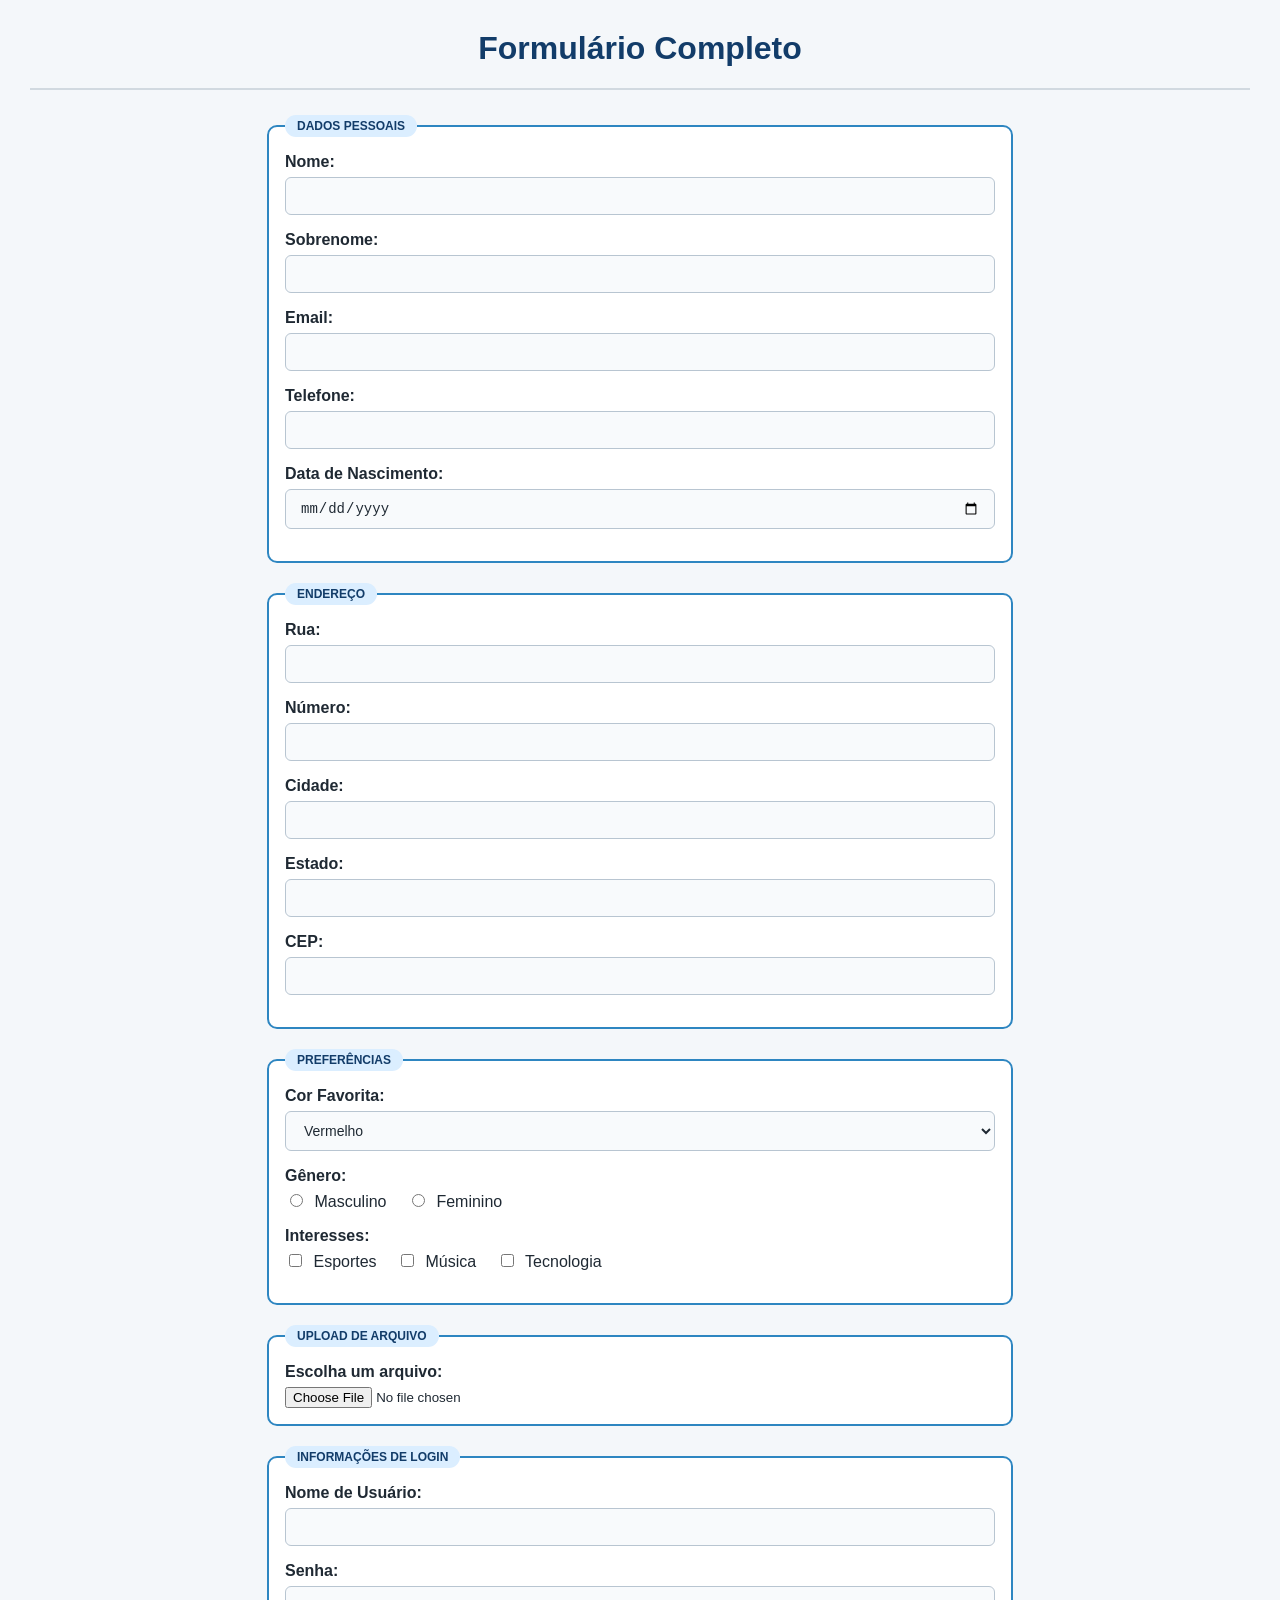
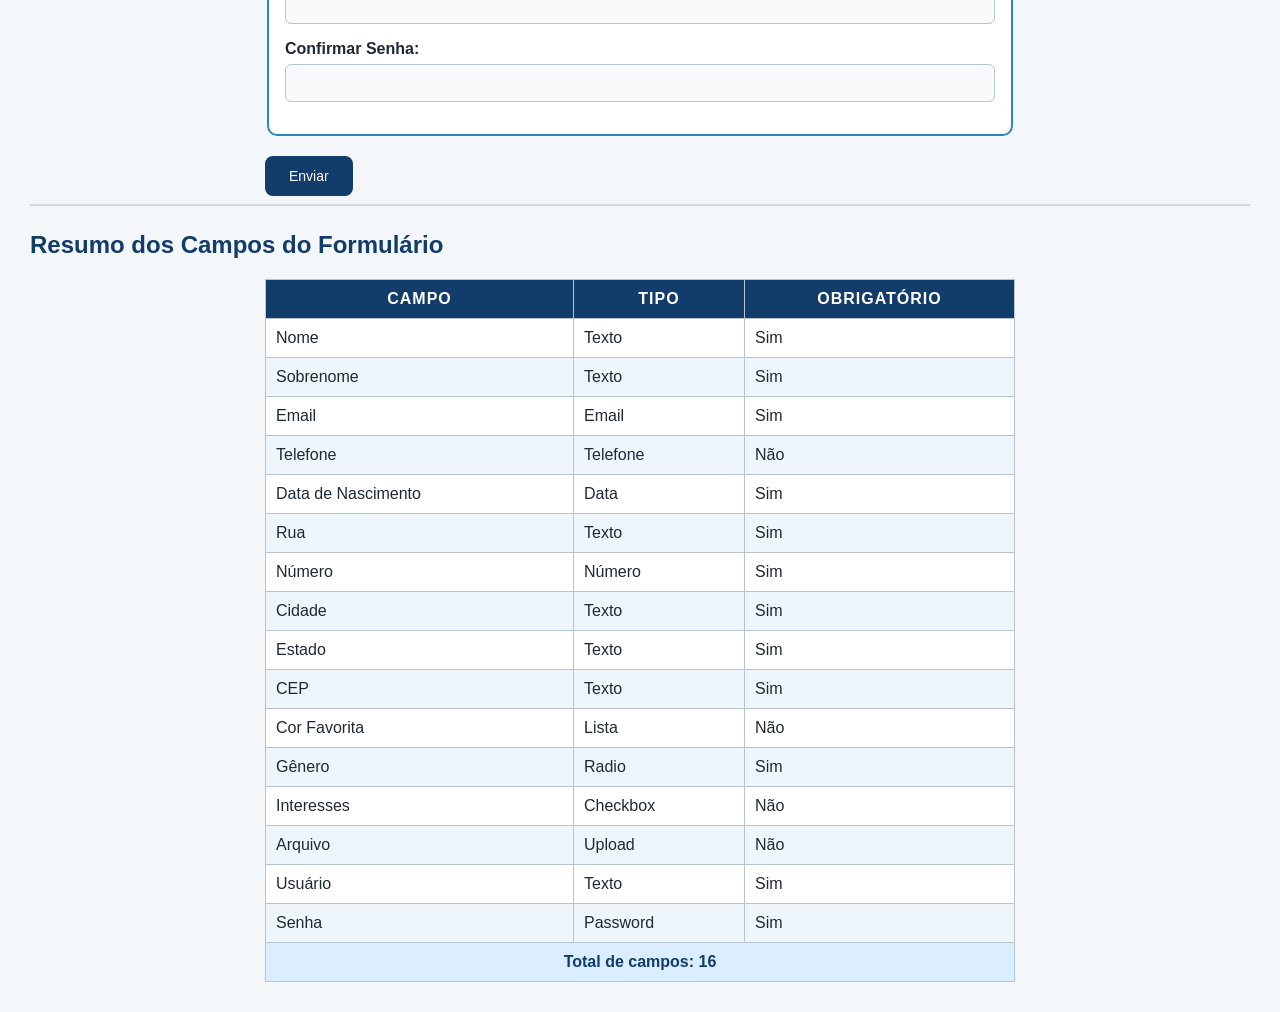
<file: index.html>
<!DOCTYPE html>
<html lang="pt-BR">

<head>
    <meta charset="UTF-8">
    <title>Formulário Completo</title>
    <link rel="stylesheet" href="style.css">
</head>

<body>

<h1>Formulário Completo</h1>

<hr>

<form>

    <fieldset>

        <legend>Dados Pessoais</legend>

        <label for="nome">Nome:</label>
        <input type="text" id="nome" name="nome">

        <label for="sobrenome">Sobrenome:</label>
        <input type="text" id="sobrenome" name="sobrenome">

        <label for="email">Email:</label>
        <input type="email" id="email" name="email">

        <label for="telefone">Telefone:</label>
        <input type="tel" id="telefone" name="telefone">

        <label for="nascimento">Data de Nascimento:</label>
        <input type="date" id="nascimento" name="nascimento">

    </fieldset>

    <fieldset>

        <legend>Endereço</legend>

        <label for="rua">Rua:</label>
        <input type="text" id="rua" name="rua">

        <label for="numero">Número:</label>
        <input type="number" id="numero" name="numero">

        <label for="cidade">Cidade:</label>
        <input type="text" id="cidade" name="cidade">

        <label for="estado">Estado:</label>
        <input type="text" id="estado" name="estado">

        <label for="cep">CEP:</label>
        <input type="text" id="cep" name="cep">

    </fieldset>

    <fieldset>

        <legend>Preferências</legend>

        <label for="cor">Cor Favorita:</label>
        <select id="cor" name="cor">
            <option>Vermelho</option>
            <option>Azul</option>
            <option>Verde</option>
            <option>Amarelo</option>
        </select>

        <span class="rotulo-grupo">Gênero:</span>

        <span class="opcao">
            <input type="radio" id="masculino" name="genero">
            <label for="masculino">Masculino</label>
        </span>

        <span class="opcao">
            <input type="radio" id="feminino" name="genero">
            <label for="feminino">Feminino</label>
        </span>

        <span class="rotulo-grupo">Interesses:</span>

        <span class="opcao">
            <input type="checkbox" id="esportes">
            <label for="esportes">Esportes</label>
        </span>

        <span class="opcao">
            <input type="checkbox" id="musica">
            <label for="musica">Música</label>
        </span>

        <span class="opcao">
            <input type="checkbox" id="tecnologia">
            <label for="tecnologia">Tecnologia</label>
        </span>

    </fieldset>

    <fieldset>

        <legend>Upload de Arquivo</legend>

        <label for="arquivo">Escolha um arquivo:</label>
        <input type="file" id="arquivo" name="arquivo">

    </fieldset>

    <fieldset>

        <legend>Informações de Login</legend>

        <label for="usuario">Nome de Usuário:</label>
        <input type="text" id="usuario" name="usuario">

        <label for="senha">Senha:</label>
        <input type="password" id="senha" name="senha">

        <label for="confirmar">Confirmar Senha:</label>
        <input type="password" id="confirmar" name="confirmar">

    </fieldset>

    <input type="submit" value="Enviar">

</form>

<hr>

<h2>Resumo dos Campos do Formulário</h2>

<table class="resumo">

    <thead>
    <tr>
        <th>Campo</th>
        <th>Tipo</th>
        <th>Obrigatório</th>
    </tr>
    </thead>

    <tbody>

    <tr>
        <td>Nome</td>
        <td>Texto</td>
        <td>Sim</td>
    </tr>

    <tr>
        <td>Sobrenome</td>
        <td>Texto</td>
        <td>Sim</td>
    </tr>

    <tr>
        <td>Email</td>
        <td>Email</td>
        <td>Sim</td>
    </tr>

    <tr>
        <td>Telefone</td>
        <td>Telefone</td>
        <td>Não</td>
    </tr>

    <tr>
        <td>Data de Nascimento</td>
        <td>Data</td>
        <td>Sim</td>
    </tr>

    <tr>
        <td>Rua</td>
        <td>Texto</td>
        <td>Sim</td>
    </tr>

    <tr>
        <td>Número</td>
        <td>Número</td>
        <td>Sim</td>
    </tr>

    <tr>
        <td>Cidade</td>
        <td>Texto</td>
        <td>Sim</td>
    </tr>

    <tr>
        <td>Estado</td>
        <td>Texto</td>
        <td>Sim</td>
    </tr>

    <tr>
        <td>CEP</td>
        <td>Texto</td>
        <td>Sim</td>
    </tr>

    <tr>
        <td>Cor Favorita</td>
        <td>Lista</td>
        <td>Não</td>
    </tr>

    <tr>
        <td>Gênero</td>
        <td>Radio</td>
        <td>Sim</td>
    </tr>

    <tr>
        <td>Interesses</td>
        <td>Checkbox</td>
        <td>Não</td>
    </tr>

    <tr>
        <td>Arquivo</td>
        <td>Upload</td>
        <td>Não</td>
    </tr>

    <tr>
        <td>Usuário</td>
        <td>Texto</td>
        <td>Sim</td>
    </tr>

    <tr>
        <td>Senha</td>
        <td>Password</td>
        <td>Sim</td>
    </tr>

    </tbody>

    <tfoot>
    <tr>
        <th colspan="3">Total de campos: 16</th>
    </tr>
    </tfoot>

</table>

</body>

</html>
</file>
<file: style.css>
body {
    background-color: #f4f7fa;
    color: #1f2933;
    font-family: Arial, sans-serif;
    margin: 30px;
}

h1 {
    color: #123c69;
    text-align: center;
}

h2 {
    color: #123c69;
}

hr {
    border: 1px solid #d1d9e0;
    margin-bottom: 25px;
}

form {
    max-width: 750px;
    margin: auto;
}

fieldset {
    background-color: #ffffff;
    border: 2px solid #2e86c1;
    border-radius: 10px;
    padding: 16px;
    margin-bottom: 20px;
}

legend {
    background-color: #dbeeff;
    color: #123c69;
    padding: 4px 12px;
    border-radius: 20px;
    text-transform: uppercase;
    font-size: 12px;
    font-weight: 700;
}

label {
    display: block;
    margin-bottom: 6px;
    font-weight: 700;
}

input[type="text"],
input[type="email"],
input[type="tel"],
input[type="number"],
input[type="date"],
input[type="password"],
select {
    display: block;
    width: 100%;
    box-sizing: border-box;
    background-color: #f8fafc;
    color: #1f2933;
    border: 1px solid #b8c5d1;
    border-radius: 6px;
    padding: 10px 14px;
    font-size: 14px;
    margin-bottom: 16px;
}

input[type="text"]:hover,
input[type="email"]:hover,
input[type="tel"]:hover,
input[type="number"]:hover,
input[type="date"]:hover,
input[type="password"]:hover,
select:hover {
    background-color: #eef6fc;
}

input[type="text"]:focus,
input[type="email"]:focus,
input[type="tel"]:focus,
input[type="number"]:focus,
input[type="date"]:focus,
input[type="password"]:focus,
select:focus {
    outline: none;
    border-color: #2e86c1;
    box-shadow: 0 0 0 3px rgba(46, 134, 193, 0.25);
}

.rotulo-grupo {
    display: block;
    font-weight: 700;
    margin-bottom: 6px;
}

.opcao {
    display: inline-block;
    margin-right: 16px;
    margin-bottom: 16px;
}

.opcao label {
    display: inline;
    font-weight: 400;
    margin-bottom: 0;
    margin-left: 4px;
}

input[type="submit"] {
    background-color: #123c69;
    color: #ffffff;
    padding: 12px 24px;
    border: none;
    border-radius: 8px;
    cursor: pointer;
    font-size: 14px;
}

input[type="submit"]:hover {
    background-color: #2e86c1;
}

.resumo {
    width: 750px;
    margin: auto;
    border-collapse: collapse;
    background-color: #ffffff;
}

.resumo th,
.resumo td {
    border: 1px solid #b8c5d1;
    padding: 10px;
}

.resumo thead {
    background-color: #123c69;
    color: #ffffff;
}

.resumo thead th {
    text-transform: uppercase;
    letter-spacing: 1px;
}

.resumo tbody tr:nth-child(even) {
    background-color: #eef6fc;
}

.resumo tbody tr:hover {
    background-color: #dbeeff;
}

.resumo tfoot {
    background-color: #dbeeff;
    color: #123c69;
}
</file>
